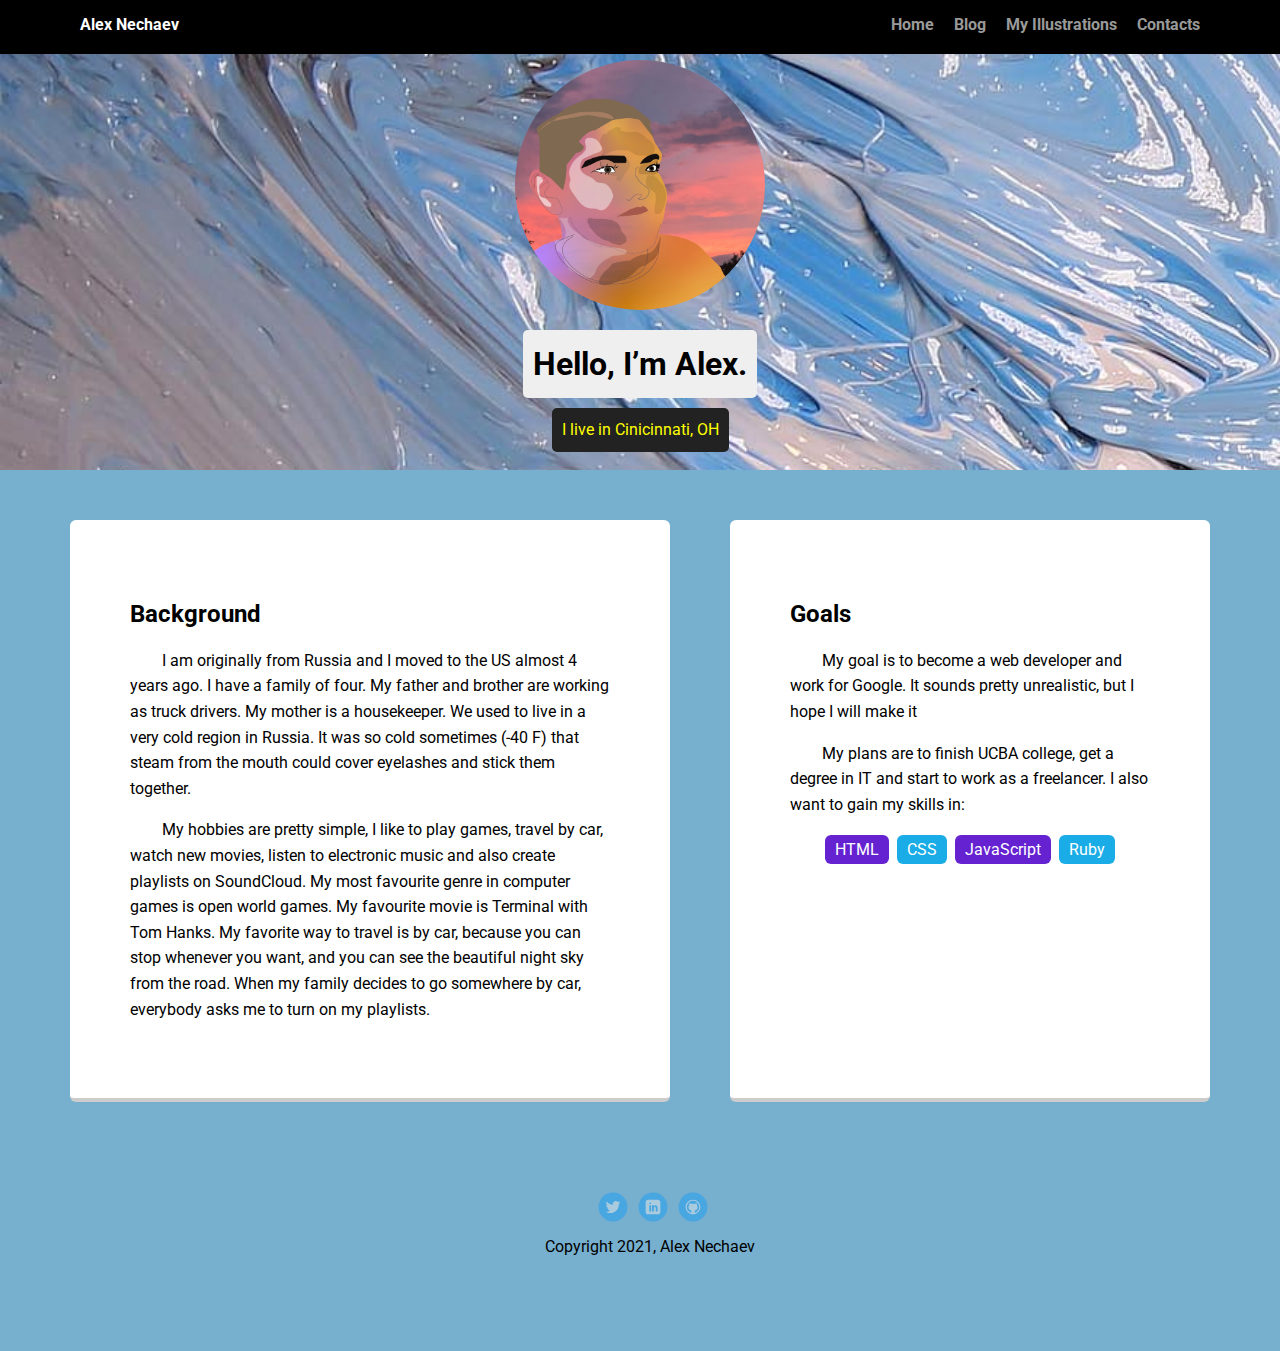
<file: index.html>
<!doctype html>
<html lang="en">
<head>
  <meta charset="utf-8">
  <title>Alex's Profile</title>
  <meta name="viewport" content="width=device-width, initial-scale=1.0">
  <link rel="stylesheet" href="styles.css">
  <link href="https://fonts.googleapis.com/css?family=Muli%7CRoboto:400,300,500,700,900" rel="stylesheet"></head>
  <body>

    <nav class="main-nav">
        <ul class="nav">
          <li class="name">Alex Nechaev</li>
          <li><a href="index.html">Home</a></li>
          <li><a href="blog.html">Blog</a></li>
          <li><a href="illustrations.html">My Illustrations</a></li>
          <li><a href="contact.html">Contacts</a></li>
        </ul>
    </nav>

    <header>
      <img src="images/3.jpg" alt="Drawing of Jane Smith" class="profile-image">
      <h1 class="tag name">Hello, I’m Alex.</h1>
      <p class="tag location">I live in Cinicinnati, OH</p>
    </header>

    <main class="flex">
      <article class="card">
        <h2>Background</h2>
        <p class='normText' style="text-indent: 2em">
          I am originally from Russia and I moved to the US almost 4 years ago.
    I have a family of four. My father and brother are working as truck drivers. My mother is a housekeeper. 
    We used to live in a very cold region in Russia. 
    It was so cold sometimes (-40 F) that steam from the mouth could cover eyelashes and stick them together. 
       </p>

       <p class='normText' style="text-indent: 2em">
        My hobbies are pretty simple, I like to play games, travel by car, watch new movies, listen to electronic music and also create playlists on SoundCloud.
   My most favourite genre in computer games is open world games.
   My favourite movie is Terminal with Tom Hanks. 
   My favorite way to travel is by car, because you can stop whenever you want, and you can see the beautiful night sky from the road.
   When my family decides to go somewhere by car, everybody asks me to turn on my playlists.
      </p>

      </article> 

      <article class="card">
        <h2>Goals</h2>
        <p class='normText' style="text-indent: 2em">
          My goal is to become a web developer and work for Google. 
          It sounds pretty unrealistic, but I hope I will make it
        </p>
        <p class='normText' style="text-indent: 2em">
          My plans are to finish UCBA college, 
          get a degree in IT and start to work as a freelancer. I also want to gain my skills in:
        </p>

        <ul class="skills">
          <li>HTML</li>
          <li>CSS</li>
          <li>JavaScript</li>
          <li>Ruby</li>
        </ul>
      </article> 

    </main>
    <footer>
      <ul>
        <li><a href="https://twitter.com/AlexNechaev10"  target="_blank" class="social twitter">Twitter</a></li>
        <li><a href="https://www.linkedin.com/in/alekseinechaev77/" target="_blank" class="social linkedin">LinkedIn</a></li>
        <li><a href="https://github.com/alekseynecha77"  target="_blank" class="social github">Github</a></li>
      </ul>
      <p class="copyright">Copyright 2021, Alex Nechaev</p>
    </footer>
  </body>
  </html>
</file>
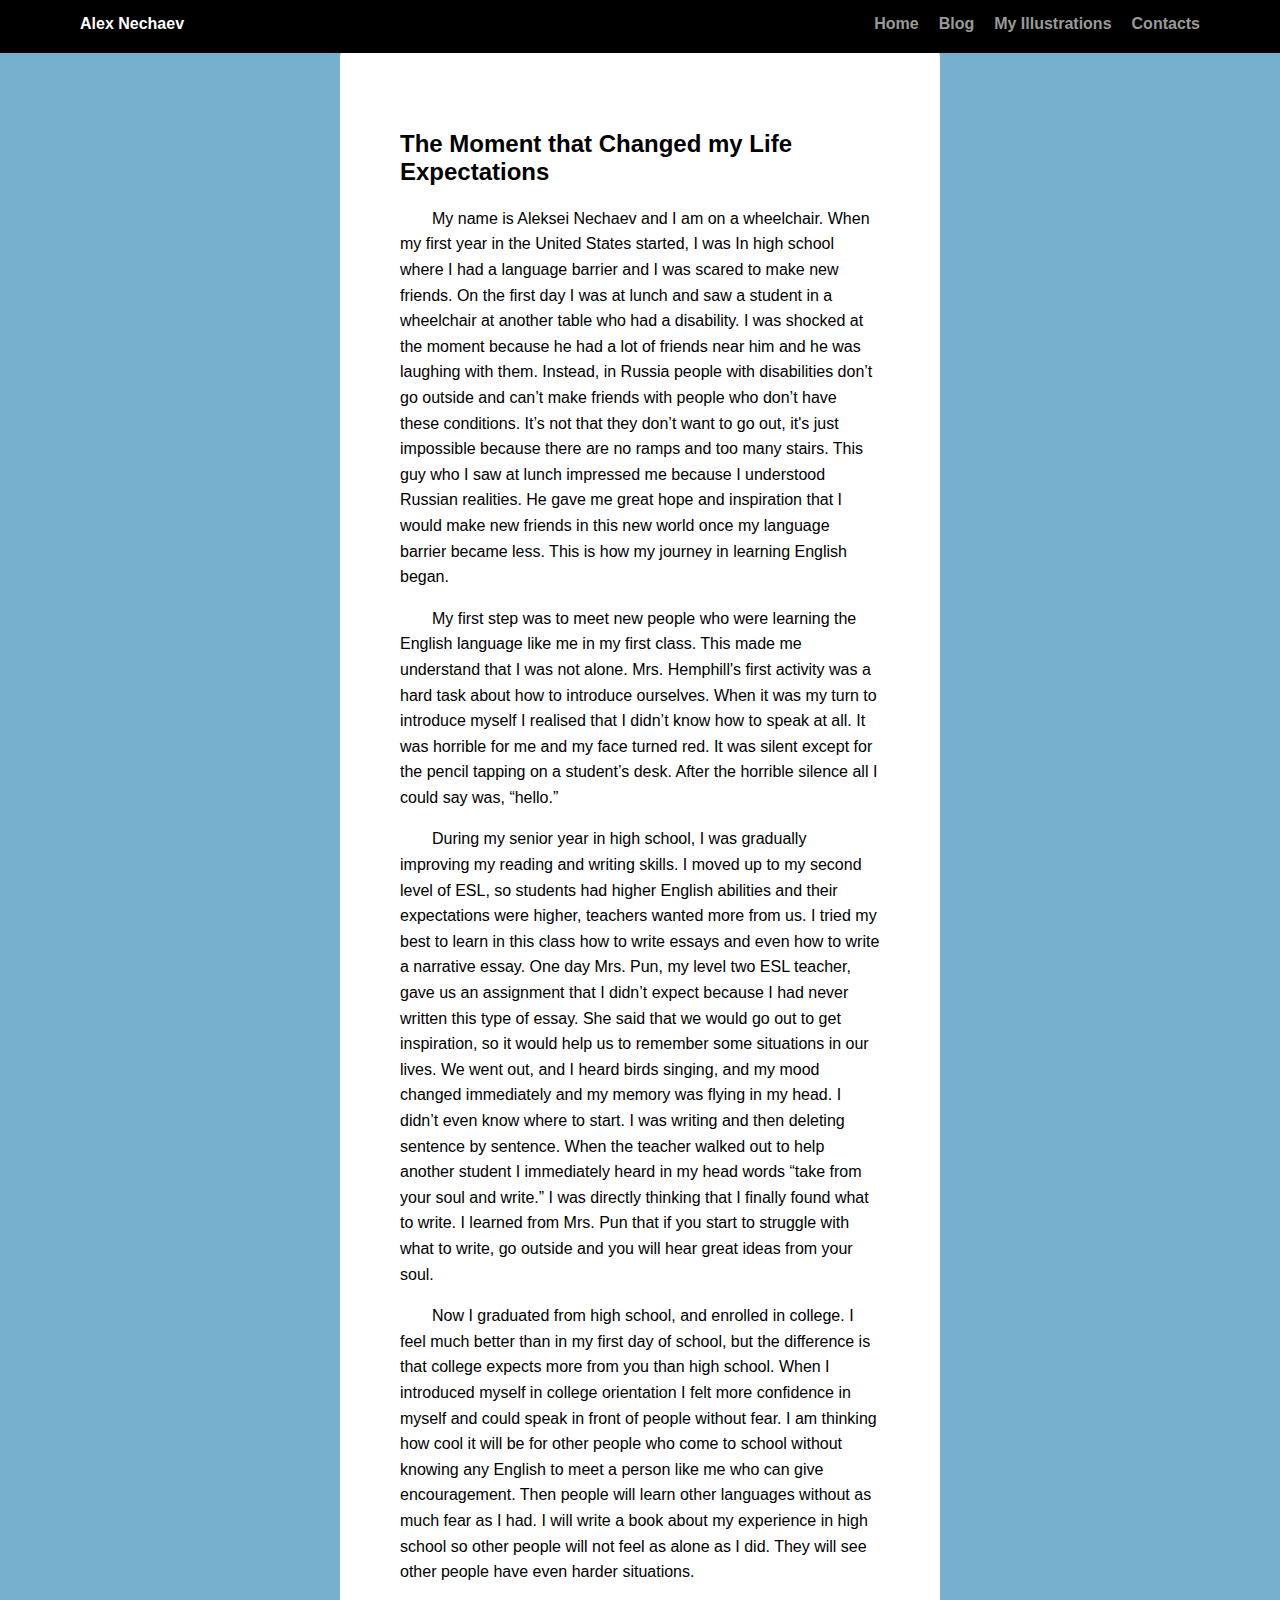
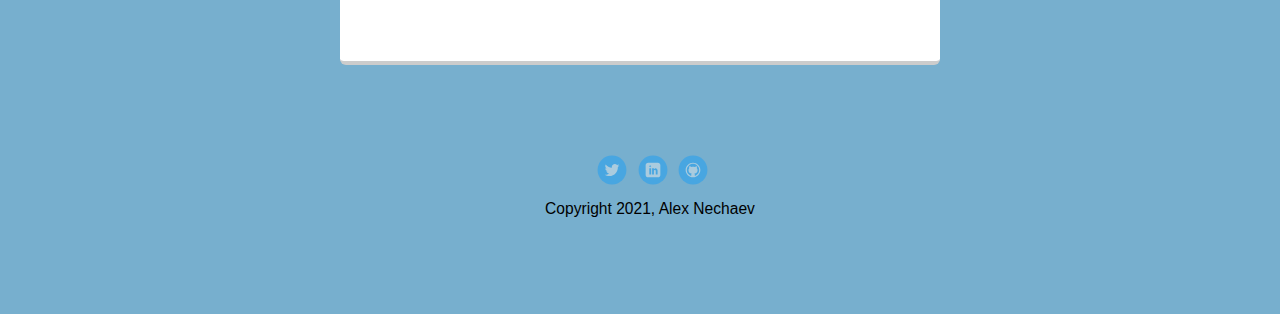
<file: blog.html>
<!DOCTYPE html>
<html lang="en">
<head>
    <meta charset="UTF-8">
    <meta http-equiv="X-UA-Compatible" content="IE=edge">
    <meta name="viewport" content="width=device-width, initial-scale=1.0">
    <link rel="stylesheet" href="styles.css">
    <title>Blog Page</title>
</head>
<body>
    
<nav class="main-nav">
  <ul class="nav">
    <li class="name">Alex Nechaev</li>
    <li><a href="index.html">Home</a></li>
    <li><a href="blog.html">Blog</a></li>
    <li><a href="illustrations.html">My Illustrations</a></li>
    <li><a href="contact.html">Contacts</a></li>
  </ul>
</nav>

<main class="flex">
    <article class="card">
      <h2>The Moment that Changed my Life Expectations</h2>
      <p class='normText' style="text-indent: 2em">
        My name is Aleksei Nechaev and I am on a wheelchair.
        When my first year in the United States started,
        I was In high school where I had a language barrier and I was scared to make new friends. 
        On the first day I was at lunch and saw a student in a wheelchair at another table who had a disability.
        I was shocked at the moment because he had a lot of friends near him and  he was laughing with them. 
        Instead, in Russia people with disabilities don’t go outside 
        and can’t make friends with people who don’t have these conditions.
         It’s not that they don’t want to go out, 
         it's just impossible because there are no ramps and too many stairs. 
         This guy who I saw at lunch impressed me because I understood Russian realities. He gave me great hope and inspiration that I would make new friends in this new world once my language barrier became less.
          This is how my journey in learning English began.
      </p>

      <p class='normText' style="text-indent: 2em">
        My first step was to meet new people who were learning the English language like me in my first class. This made me understand that I was not alone. Mrs. Hemphill's first activity was a hard task about how to introduce ourselves. When it was my turn to introduce myself I realised that I didn’t know how to speak at all. It was horrible for me and my face turned red. It was silent except for the pencil tapping on a student’s desk. After the horrible silence all I could say was, “hello.”   
      </p>

      <p class='normText' style="text-indent: 2em">
        During my senior year in high school, I was gradually improving my reading and writing skills. I moved up to my second level of ESL, so students had higher English abilities and their expectations were higher, teachers wanted more from us. I tried my best to learn in this class how to write essays and even how to write a narrative essay. One day Mrs. Pun, my level two ESL teacher, gave us an assignment that I didn’t expect because I had never written this type of essay. She said that we would go out to get inspiration, so it would help us to remember some situations in our lives. We went out, and I heard birds singing, and my mood changed immediately and my memory was flying in my head. I didn’t even know where to start. I was writing and then deleting sentence by sentence. When the teacher walked out to help another student I immediately heard in my head words “take from your soul and write.” I was directly thinking that I finally found what to write. I learned from Mrs. Pun that if you start to struggle with what to write, go outside and you will hear great ideas from your soul. 

      </p>
      <p class='normText' style="text-indent: 2em">
        Now I graduated from high school, and enrolled in college. I feel much better than in my first day of school, but the difference is that college expects more from you than high school. When I introduced myself in college orientation I felt more confidence in myself and could speak in front of people without fear. I am thinking how cool it will be for other people who come to school without knowing any English to meet a person like me who can give encouragement. Then people will learn other languages without as much fear as I had.  I will write a book about my experience in high school so other people will not feel as alone as I did. They will see other people have even harder situations.

      </p>

    </article>
  </main>
  <footer>
    <ul>
      <li><a href="https://twitter.com/AlexNechaev10"  target="_blank" class="social twitter">Twitter</a></li>
      <li><a href="https://www.linkedin.com/in/alekseinechaev77/" target="_blank" class="social linkedin">LinkedIn</a></li>
      <li><a href="https://github.com/alekseynecha77"  target="_blank" class="social github">Github</a></li>
    </ul>
    <p class="copyright">Copyright 2021, Alex Nechaev</p>
  </footer>
</body>
</html>
</file>
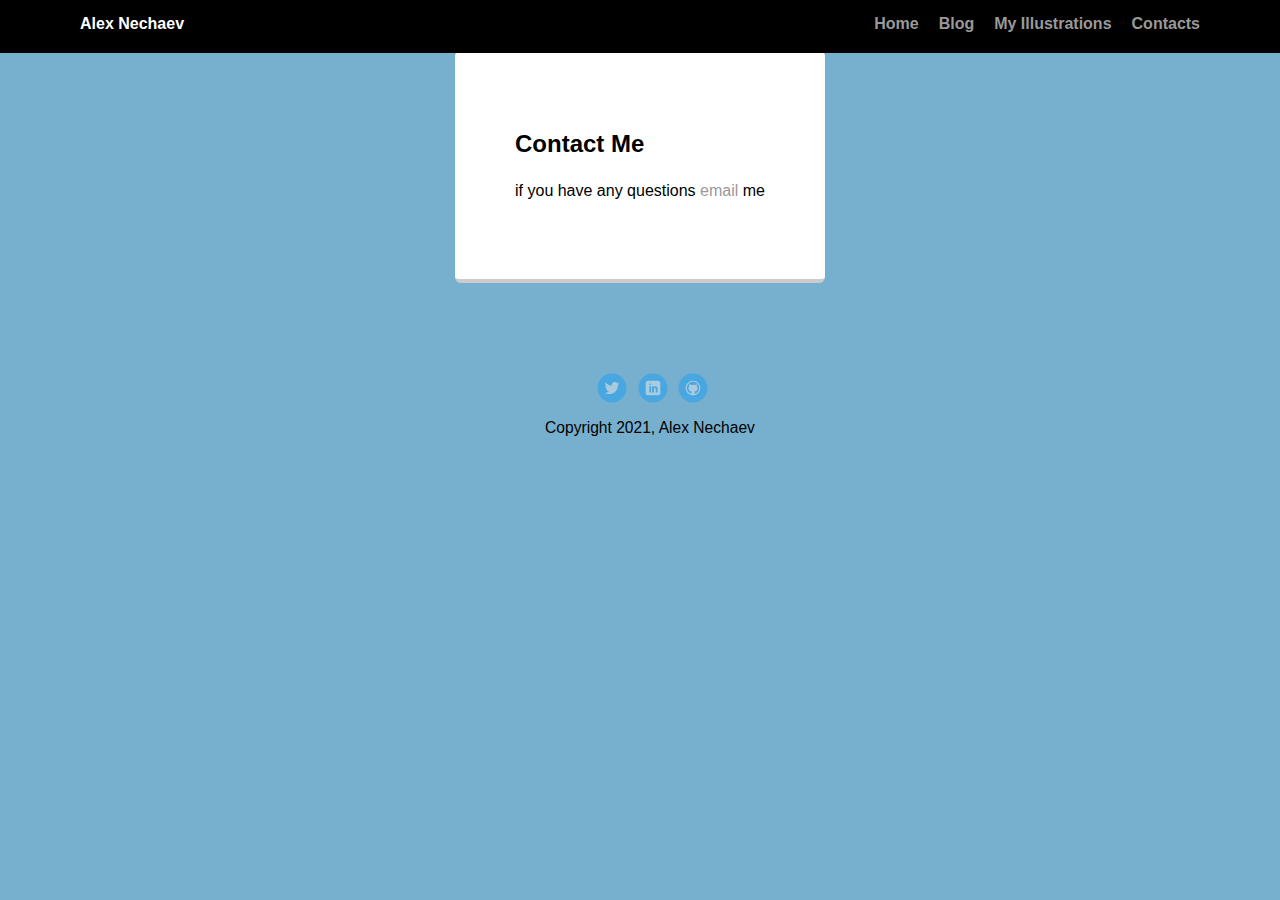
<file: contact.html>
<!DOCTYPE html>
<html lang="en">
<head>
    <meta charset="UTF-8">
    <meta http-equiv="X-UA-Compatible" content="IE=edge">
    <meta name="viewport" content="width=device-width, initial-scale=1.0">
    <link rel="stylesheet" href="styles.css">
    <link href="https://fonts.googleapis.com/css2?family=Poppins:wght@300&display=swap" rel="stylesheet">
    <title>Contact's Page</title>
</head>
<body>
  

</div>
  <div class="main-nav">
    <ul class="nav">         
      <li class="name">Alex Nechaev</li>
      <li><a href="index.html">Home</a></li>
      <li><a href="blog.html">Blog</a></li>
      <li><a href="illustrations.html">My Illustrations</a></li>
      <li><a href="contact.html">Contacts</a></li>
    </ul>
</div>

<main class="flex">
<div class="card">
  <h2>Contact Me</h2>
  <p class='normText'>
    if you have any questions <a href="mailto:aleksei.snech77@gmail.com?subject=Mail To Me">email</a> me  
  </p>
  

    </main>
    <footer>
        <ul>
          <li><a href="https://twitter.com/AlexNechaev10"  target="_blank" class="social twitter">Twitter</a></li>
          <li><a href="https://www.linkedin.com/in/alekseinechaev77/" target="_blank" class="social linkedin">LinkedIn</a></li>
          <li><a href="https://github.com/alekseynecha77"  target="_blank" class="social github">Github</a></li>
        </ul>
        <p class="copyright">Copyright 2021, Alex Nechaev</p>
      </footer>
</body>
</html>
</file>
<file: styles.css>
/* Global Layout Set-up */
* { 
  box-sizing: border-box;
}
  
body {
  margin: 0;
  padding: 0;
  text-align: center;
  font-family: 'Roboto', sans-serif;
  background:#77afce;
}
/* Link Styles */

a {
  text-decoration: none;
  color: #999;
}
a:hover {
  color: #6633ff;
}

/* Section Styles */

.main-nav {
   width: 100%; 
   background: black; 
   min-height: 30px;
   padding: 10px; 
   position: fixed; 
   text-align: center;    
   
}  
.nav {
  display:flex;
  justify-content: space-around;
  font-weight: 700;
  list-style-type: none;
  margin: 0 auto;
  padding: 0;
}

.nav .name {
    display: block;
    margin-right: auto;
    color: white;
}
.nav li {
  padding: 5px 10px 10px 10px;
}
.nav a {
  transition: all .5s;
}
.nav a:hover {
  color: orange;
}

header {
  text-align: center;
  background: url('images/background.jpg') no-repeat top center ; 
  background-size: cover;
  overflow: hidden;
  padding-top: 60px;
}

header {
  line-height: 1.5;
}
header .profile-image {
  width: 250px;
  height: 250px; 
  object-fit: cover;
  border-radius: 50%;
  margin: 0 auto 20px auto;
  display: block;
  transition: all .5s;
}
header .profile-image:hover {
  transform: scale(1.2) rotate(25deg);
}
.tag {
  background-color: #efefef;
  color: black;
  padding: 10px;
  border-radius: 5px;
  display: table;
  margin: 10px auto;
} 
.location {
  background-color: #222;
  color: yellow;
}
.card {
  margin: 30px;
  padding: 60px 60px 60px;
  max-width: 600px;
  text-align: left;
  background: #fff;
  border-bottom: 4px solid #ccc;
  border-radius: 6px;
  transition: all .5s;
}
.card:hover {
  border-color: #ff99ff;
}

ul.skills {
  padding: 0;
  text-align: center;
}

.skills li {
  border-radius: 6px;
  display: inline-block;
  background:#1aace6 ;
  color: white;
  padding: 5px 10px;
  margin: 2px;
}

.skills li:nth-child(odd) {
  background: #6522d1;
}

footer {
  width: 100%;
  min-height: 30px;
  padding: 20px 0 40px 20px;
}

footer .copyright {
  top: -8px;
  font-size: .75em;
}

footer ul {
  list-style-type: none;
  margin: 0;
  padding: 0;
}

footer ul li {
  display: inline-block;
}

a.social {
  display: inline-block;
  text-indent: -9999px;
  margin-left: 5px;
  width: 30px;
  height: 30px;
  background-size: 30px 30px;
  opacity: .4;
  transition: all .5s;
}
a.twitter {
  background-image: url(images/twitter.svg);
}
a.linkedin {
  background-image: url(images/linkedin.svg);
}
a.github {
  background-image: url(images/github.svg);
}
a.social:hover {
  opacity: 1;
}
.clearfix {
  clear: both;
}

/* Styles for larger screens */
@media screen and (min-width: 720px) {
  
  .flex {
      display: -ms-flexbox;      /* TWEENER - IE 10 */
      display: flex; 
      max-width: 1200px;
      -ms-flex-pack: distribute;
      justify-content: space-around;
      margin: 0 auto;
  }

  header {
    min-height: 470px;
  }

  .nav {
    max-width: 1200px;
    padding: 0 30px;
  }


  main {
    padding-top: 20px;
  }

  main p {
    line-height: 1.6em;
  }

  footer {
    font-size: 1.3em;
    max-width: 1200px;
    margin: 40px auto;
  }

}


.slidershow{
  width: 50%;
  overflow: hidden;
}
.middle{
  position: absolute;
  top: 70%;
  left: 50%;
  transform: translate(-50%,-50%);
}
.navigation{
  position: absolute;
  bottom: 20px;
  left: 50%;
  transform: translateX(-50%);
  display: flex;
}
.bar{
  width: 50px;
  height: 10px;
  border: 2px solid #fff;
  margin: 6px;
  cursor: pointer;
  transition: 0.4s;
}
.bar:hover{
  background: #fff;
}

input[name="r"]{
    position: absolute;
    visibility: hidden;
}

.slides{
    width: 500%;
    height: 100%;
    display: flex;
  }
  
  .slide{
    width: 20%;
    transition: 0.6s;
      text-align: center;
  }
  .slide img{
    width: 70%;
    height: 100%;
    text-align: center;
   
  }
  
  #r1:checked ~ .s1{
    margin-left: 0;
  }
  #r2:checked ~ .s1{
    margin-left: -20%;
  }
  #r3:checked ~ .s1{
    margin-left: -40%;
  }
  #r4:checked ~ .s1{
    margin-left: -60%;
  }
  #r5:checked ~ .s1{
    margin-left: -80%;
  }
  .dropbtn {
    background-color: #4CAF50;
    color: white;
    padding: 16px;
    font-size: 16px;
    border: none;
  }
  
  .dropdown {
    position: relative;
    display: inline-block;
  }
  
  .dropdown-content {
    display: none;
    position: absolute;
    background-color: #f1f1f1;
    min-width: 160px;
    box-shadow: 0px 8px 16px 0px rgba(0,0,0,0.2);
    z-index: 1;
  }
  
  .dropdown-content a {
    color: black;
    padding: 12px 16px;
    text-decoration: none;
    display: block;
  }
  
  .dropdown-content a:hover {background-color: #ddd;}
  
  .dropdown:hover .dropdown-content {display: block;}
  
  .dropdown:hover .dropbtn {background-color: #3e8e41;}
</file>
